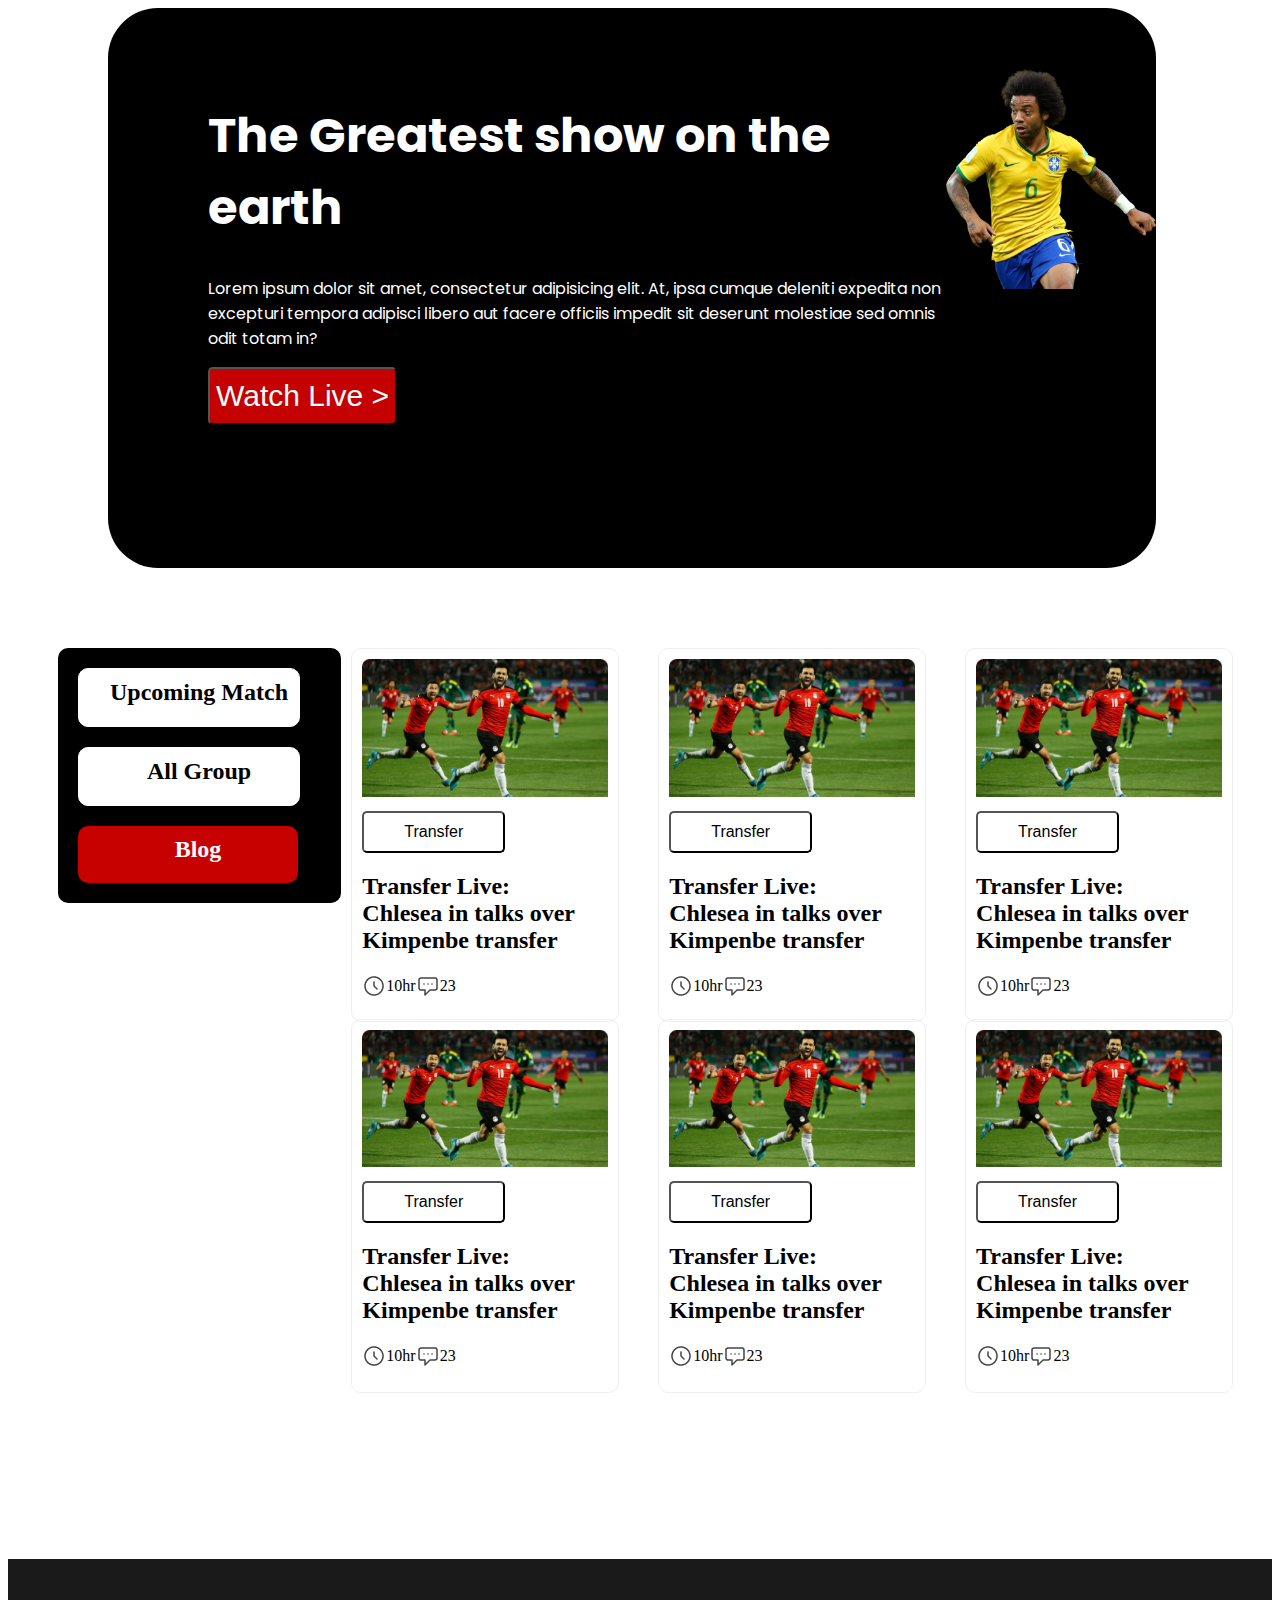
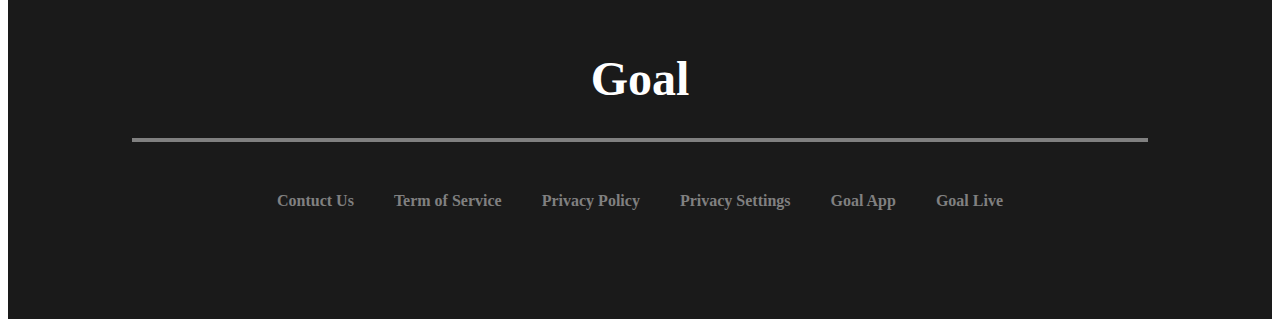
<file: index.html>
<!DOCTYPE html>
<html lang="en">

<head>
    <meta charset="UTF-8">
    <meta http-equiv="X-UA-Compatible" content="IE=edge">
    <meta name="viewport" content="width=device-width, initial-scale=1.0">
    <title>My responsive website.</title>
    <link rel="stylesheet" href="style/style.css">
    <link rel="preconnect" href="https://fonts.googleapis.com">
    <link rel="preconnect" href="https://fonts.gstatic.com" crossorigin>
    <link href="https://fonts.googleapis.com/css2?family=Lobster&family=Poppins:wght@500&display=swap" rel="stylesheet">
</head>

<body>
    <!-- <section class="great-show"> -->
    <section class="great-show">
        <div>
            <h1>
                The Greatest show on the earth
            </h1>
            <p>
                Lorem ipsum dolor sit amet, consectetur adipisicing elit. At, ipsa cumque deleniti expedita non
                excepturi tempora adipisci libero aut facere officiis impedit sit deserunt molestiae sed omnis odit
                totam in?
            </p>
            <button>
                Watch Live >
            </button>
        </div>
        <div>
            <img src="images/Banner Image.png" alt="">
        </div>
    </section>
    <!-- blogs -->
    <section class="blogs">
        <div class="container">
            <div class="box">Upcoming Match</div>
            <div class="box">All Group</div>
            <div class="box color">Blog</div>

        </div>

        <div class="six-row">
            <article class="first">
                <div class="first-blog">
                    <div>
                        <img src="images/Blog Image.png" alt="">
                    </div>
                    <div>
                        <button class="transfer">
                            Transfer
                        </button>
                        <h2>
                            Transfer Live: Chlesea in talks
                            over Kimpenbe transfer

                        </h2>

                        <div class="center-align-icon">
                            <img src="images/Time Icon.png" alt=""> 10hr 
                            <img src="images/Chat Icon.png" alt=""> 23
                        </div>
                    </div>


                </div>
            </article>
            <article class="second">
                <div class="second-blogs">
                    <div>
                        <img src="images/Blog Image.png" alt="">
                    </div>
                    <div>
                        <button class="transfer">
                            Transfer
                        </button>
                        <h2> Transfer Live: Chlesea in talks
                            over Kimpenbe transfer</h2>
                            <div class="center-align-icon">
                        <img src="images/Time Icon.png" alt=""> 10hr
                         <img src="images/Chat Icon.png" alt=""> 23
                            </div>
                    </div>
                </div>
            </article>
            <article class="third">
                <div class="third-blog">
                    <div>
                        <img src="images/Blog Image.png" alt="">
                    </div>
                    <div>
                        <button class="transfer">
                            Transfer
                        </button>
                        <h2>Transfer Live: Chlesea in talks
                            over Kimpenbe transfer</h2>
                            <div class="center-align-icon">
                        <img src="images/Time Icon.png" alt=""> 10hr
                         <img src="images/Chat Icon.png" alt=""> 23
                            </div>
                    </div>
                </div>
            </article>
            <article class="fourth">
                <div class="fourth-blog">
                    <div>
                        <img src="images/Blog Image.png" alt="">
                    </div>
                    <div>
                        <button class="transfer">
                            Transfer
                        </button>
                        <h2> Transfer Live: Chlesea in talks
                            over Kimpenbe transfer</h2>
                            <div class="center-align-icon">
                        <img src="images/Time Icon.png" alt=""> 10hr
                         <img src="images/Chat Icon.png" alt=""> 23
                            </div>
                    </div>
                </div>
            </article>

            <article class="fifth">
                <div class="fifth-blog">
                    <div>
                        <img src="images/Blog Image.png" alt="">
                    </div>
                    <div>
                        <button class="transfer">
                            Transfer
                        </button>
                        <h2> Transfer Live: Chlesea in talks
                            over Kimpenbe transfer</h2>
                            <div class="center-align-icon">
                        <img src="images/Time Icon.png" alt=""> 10hr
                         <img src="images/Chat Icon.png" alt=""> 23
                            </div>

                    </div>
                </div>
            </article>
            <article class="sixth">
                <div class="sixth-blog">
                    <div>
                        <img src="images/Blog Image.png" alt="">
                    </div>
                    <div>
                        <button class="transfer">
                            Transfer
                        </button>
                        <h2>Transfer Live: Chlesea in talks
                            over Kimpenbe transfer</h2>
                            <div class="center-align-icon">
                        <img src="images/Time Icon.png" alt=""> 10hr 
                        <img src="images/Chat Icon.png" alt=""> 23
                            </div>
                    </div>
                </div>
            </article>

        </div>

    </section>
    <footer>
        <h1>Goal</h1>
        <hr>
        <!-- about footer -->
        <div class="footer">
            <h4>Contuct Us</h4>
            <h4>Term of Service</h4>
            <h4>Privacy Policy</h4>
            <h4>Privacy Settings</h4>
            <h4>Goal App</h4>
            <h4>Goal Live</h4>
        </div>
    </footer>






</body>

</html>
</file>
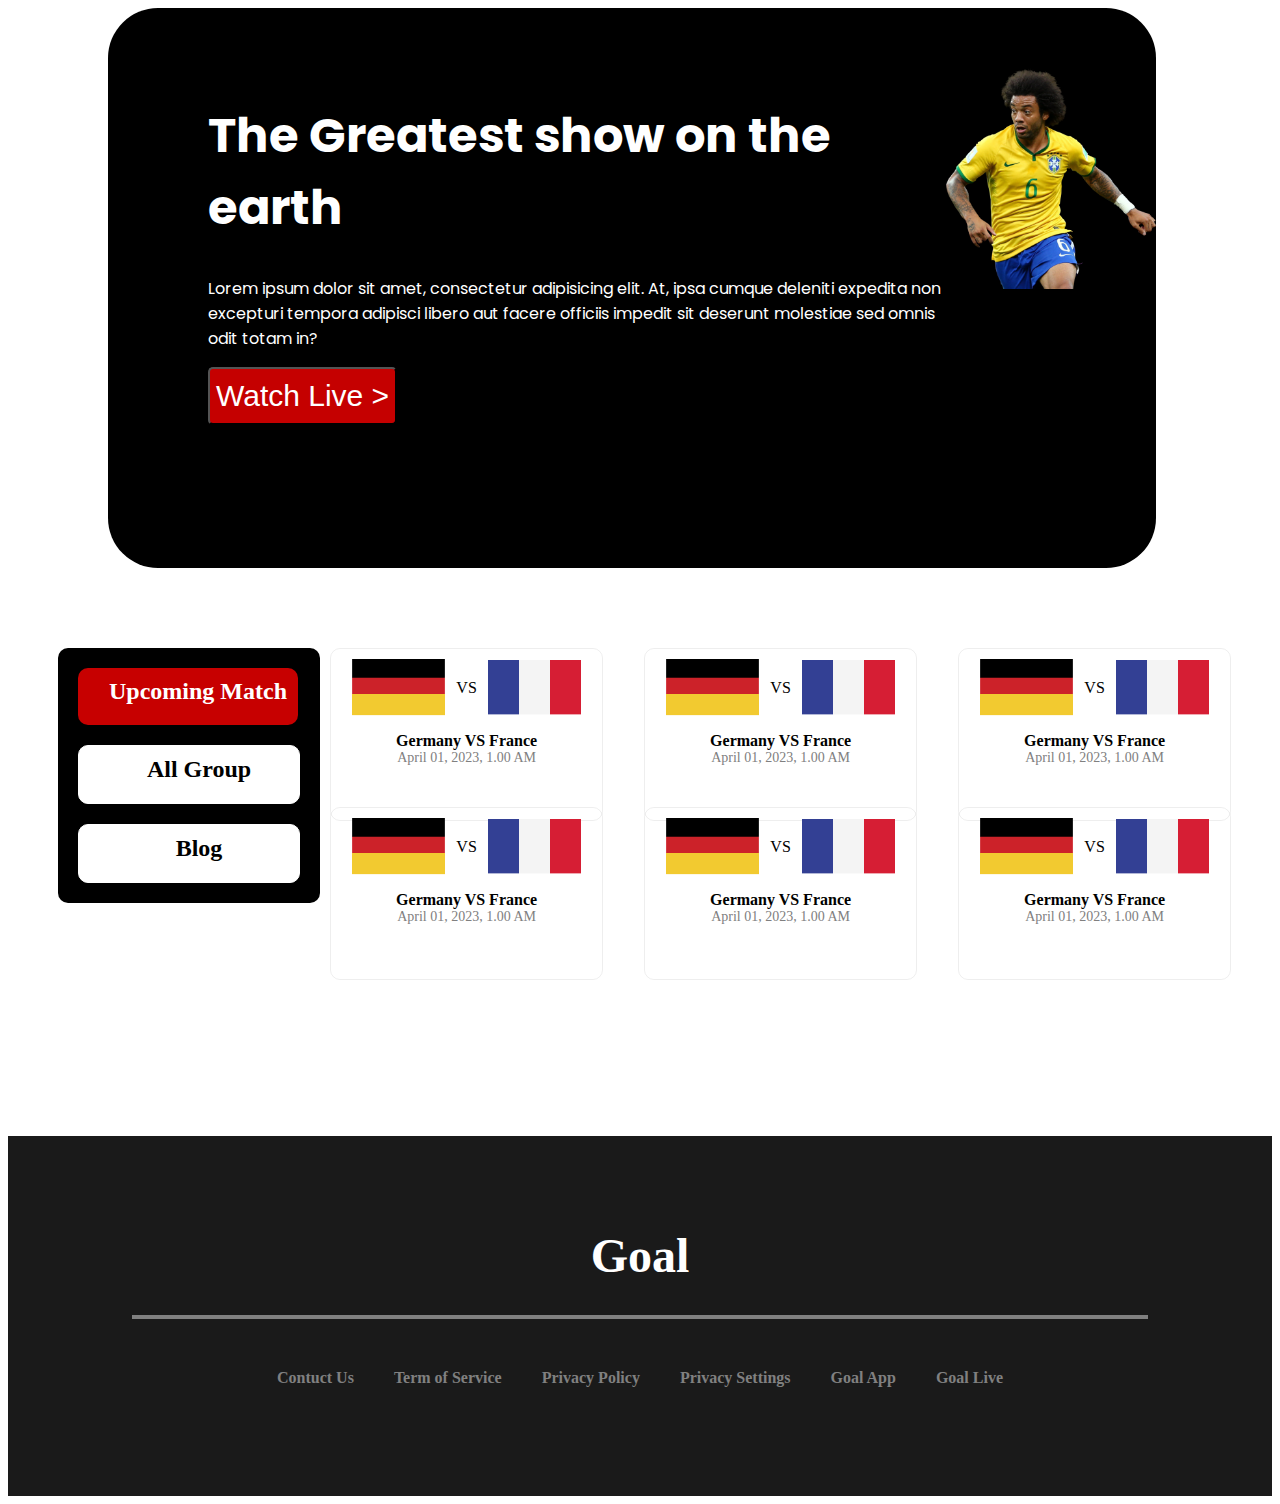
<file: website-2.html>
<!DOCTYPE html>
<html lang="en">

<head>
    <meta charset="UTF-8">
    <meta http-equiv="X-UA-Compatible" content="IE=edge">
    <meta name="viewport" content="width=device-width, initial-scale=1.0">
    <title>My responsive website.</title>
    <link rel="stylesheet" href="style/style.css">
    <link rel="preconnect" href="https://fonts.googleapis.com">
    <link rel="preconnect" href="https://fonts.gstatic.com" crossorigin>
    <link href="https://fonts.googleapis.com/css2?family=Lobster&family=Poppins:wght@500&display=swap" rel="stylesheet">
</head>

<body>
    <!-- <section class="great-show"> -->
    <section class="great-show">
        <div>
            <h1>
                The Greatest show on the earth
            </h1>
            <p>
                Lorem ipsum dolor sit amet, consectetur adipisicing elit. At, ipsa cumque deleniti expedita non
                excepturi tempora adipisci libero aut facere officiis impedit sit deserunt molestiae sed omnis odit
                totam in?
            </p>
            <button>
                Watch Live >
            </button>
        </div>
        <div>
            <img src="images/Banner Image.png" alt="">
        </div>
    </section>
    <!-- blogs -->
    <section class="blogs">
        <div class="container container2">
            <div class="box color">Upcoming Match</div>
            <div class="box">All Group</div>
            <div class="box">Blog</div>

        </div>

        <div class="six-row full-width">
            <article>
                <div class="schedule">
                    <div class="flag">
                        <img src="images/germany Flag.png" alt="">
                        VS
                        <img src="images/Flag.png" alt="" srcset="">
                    </div>
                    <div class="match-information">
                        <p class="match-team">Germany VS France </p>
                        <p class="match-time">
                            April 01, 2023, 1.00 AM
                        </p>
                    </div>
                </div>
            </article>
            <article>
                <div class="schedule">
                    <div class="flag">
                        <img src="images/germany Flag.png" alt="">
                        VS
                        <img src="images/Flag.png" alt="" srcset="">
                    </div>
                    <div class="match-information">
                        <p class="match-team">Germany VS France </p>
                        <p class="match-time">
                            April 01, 2023, 1.00 AM
                        </p>
                    </div>
                </div>
            </article>
            <article>
                <div class="schedule">
                    <div class="flag">
                        <img src="images/germany Flag.png" alt="">
                        VS
                        <img src="images/Flag.png" alt="" srcset="">
                    </div>
                    <div class="match-information">
                        <p class="match-team">Germany VS France </p>
                        <p class="match-time">
                            April 01, 2023, 1.00 AM
                        </p>
                    </div>
                </div>
            </article>
            <article>
                <div class="schedule">
                    <div class="flag">
                        <img src="images/germany Flag.png" alt="">
                        VS
                        <img src="images/Flag.png" alt="" srcset="">
                    </div>
                    <div class="match-information">
                        <p class="match-team">Germany VS France </p>
                        <p class="match-time">
                            April 01, 2023, 1.00 AM
                        </p>
                    </div>
                </div>
            </article>
            <article>
                <div class="schedule">
                    <div class="flag">
                        <img src="images/germany Flag.png" alt="">
                        VS
                        <img src="images/Flag.png" alt="" srcset="">
                    </div>
                    <div class="match-information">
                        <p class="match-team">Germany VS France </p>
                        <p class="match-time">
                            April 01, 2023, 1.00 AM
                        </p>
                    </div>
                </div>
            </article>
            <article>
                <div class="schedule">
                    <div class="flag">
                        <img src="images/germany Flag.png" alt="">
                        VS
                        <img src="images/Flag.png" alt="" srcset="">
                    </div>
                    <div class="match-information">
                        <p class="match-team">Germany VS France </p>
                        <p class="match-time">
                            April 01, 2023, 1.00 AM
                        </p>
                    </div>
                </div>
            </article>
        </div>

    </section>
    <footer>
        <h1>Goal</h1>
        <hr>
        <!-- about footer -->
        <div class="footer">
            <h4>Contuct Us</h4>
            <h4>Term of Service</h4>
            <h4>Privacy Policy</h4>
            <h4>Privacy Settings</h4>
            <h4>Goal App</h4>
            <h4>Goal Live</h4>
        </div>
    </footer>






</body>

</html>
</file>
<file: style/style.css>
/* .great-show */
.great-show{
    display: flex;
    background-color: black;
    color: white;
    font-family:'Poppins', sans-serif; 
    height: 500px;
    width: 75%;
    
    margin-left: 100px;
    
    padding-left: 100px;
    
    padding-top: 60px;
    border-radius: 50px;
}
h1{
    font-size: 3em;
}
/* button styles */
button{
    background-color: rgba(255, 0, 0, 0.774);
    color: white;
    padding-top: 10px;
    padding-bottom: 10px;
    font-size: 30px;
    border-radius: 5px;
}
.great-show img{
    
    width: 450px;
   
} 
/* blogs styles */
.container{
  background-color: black;
  width: 40%;
  height: 100%;
  margin-top: 80px;
  margin-left: 50px;
  border-radius: 10px;
  margin-bottom: 80px;
  padding-right: 20px;
}
 .box{
     color: black;
     text-align: space-evenly;
     border: solid white 1px;
     width: 200px; 
     text-align: center;
    padding-bottom: 20px;
     margin-top: 20px;
     padding-top: 10px;
     border-radius: 10px;
     background-color: white;
     margin-bottom: 20px;
     margin-left:20px ;
     padding-left: 20px;
     font-size: 1.5em;
     font-weight: 700;
 }
 .color{
     background-color: rgba(255, 0, 0, 0.781);
     border: none;
     color: white;
 }
 .blogs{
     display: flex;
     
 }
 h2{
     width: 90%;
 }
 .six-row {
     display: grid;
     grid-template-columns:repeat(3,1fr);
    margin-top: 80px;
     margin-left: 10px;
     padding-bottom: 100px;
     }
     .transfer{
         background-color: white;
         color: black;
         font-size: medium;
         padding-left: 40px;
         padding-right: 40px;
         margin-top: 10px;
     }

.first-blog{
    border: 1px solid rgba(0, 0, 0, 0.068);
    border-radius: 10px;
    width: 80%;
    height: 95%;
    padding: 10px;
    
  
 } 
 .second-blogs{
    border: 1px solid rgba(0, 0, 0, 0.068);
    border-radius: 10px;
    width: 80%;
    height: 95%;
    padding: 10px;
    
    margin-bottom: 10px;
 }
 .third-blog{
    border: 1px solid rgba(0, 0, 0, 0.068);
    border-radius: 10px;
    width: 80%;
    height: 95%;
    padding: 10px;
    
    margin-bottom: 10px;
 }
 .fourth-blog{
    border: 1px solid rgba(0, 0, 0, 0.068);
    border-radius: 10px;
    width: 80%;
    height: 95%;
    padding: 10px;
    
    margin-bottom: 10px;
 }
 .fifth-blog{
    border: 1px solid rgba(0, 0, 0, 0.068);
    border-radius: 10px;
    width: 80%;
    height: 95%;
    padding: 10px;
    
    margin-bottom: 10px;
 }
 .sixth-blog{
    border: 1px solid rgba(0, 0, 0, 0.068);
    border-radius: 10px;
    width: 80%;
    height: 95%;
    padding: 10px;
    
    margin-bottom: 10px;
 }
      
 
 
 footer{
text-align: center; 
color: white;
background-color: rgba(0, 0, 0, 0.897); 
padding-top: 60px;
height: 300px;
margin-top: 70px;
 }
 /* footers */
 .footer{
     display: flex;
   justify-content: center;
  gap: 40px;
  color:gray;
  padding-top:20px;
 }
 hr{
    border: 2px solid grey;
    width: 80%;
 }
 .center-align-icon
 {
     display: flex;
     align-items: center;
 }
 img{
     max-width: 100%;
 }


 /* Styles for Page 2 */
 .flag {
    display: flex;
    align-items: center;
    justify-content: space-evenly;
}

p.match-team {
    font-weight: 600;
    text-align: center;
    margin-bottom: 0;
}

p.match-time {
    text-align: center;
    margin: 0;
    color: gray;
    font-size: 14px;
}
.container2
{
    width: 260px !important;
}
.schedule
{
    border: 1px solid rgba(0, 0, 0, 0.068);
    border-radius: 10px;
    width: 80%;
    height: 95%;
    padding: 10px;
    margin-bottom: 30px;
}
.full-width
{
    width: 100%;
}
</file>
